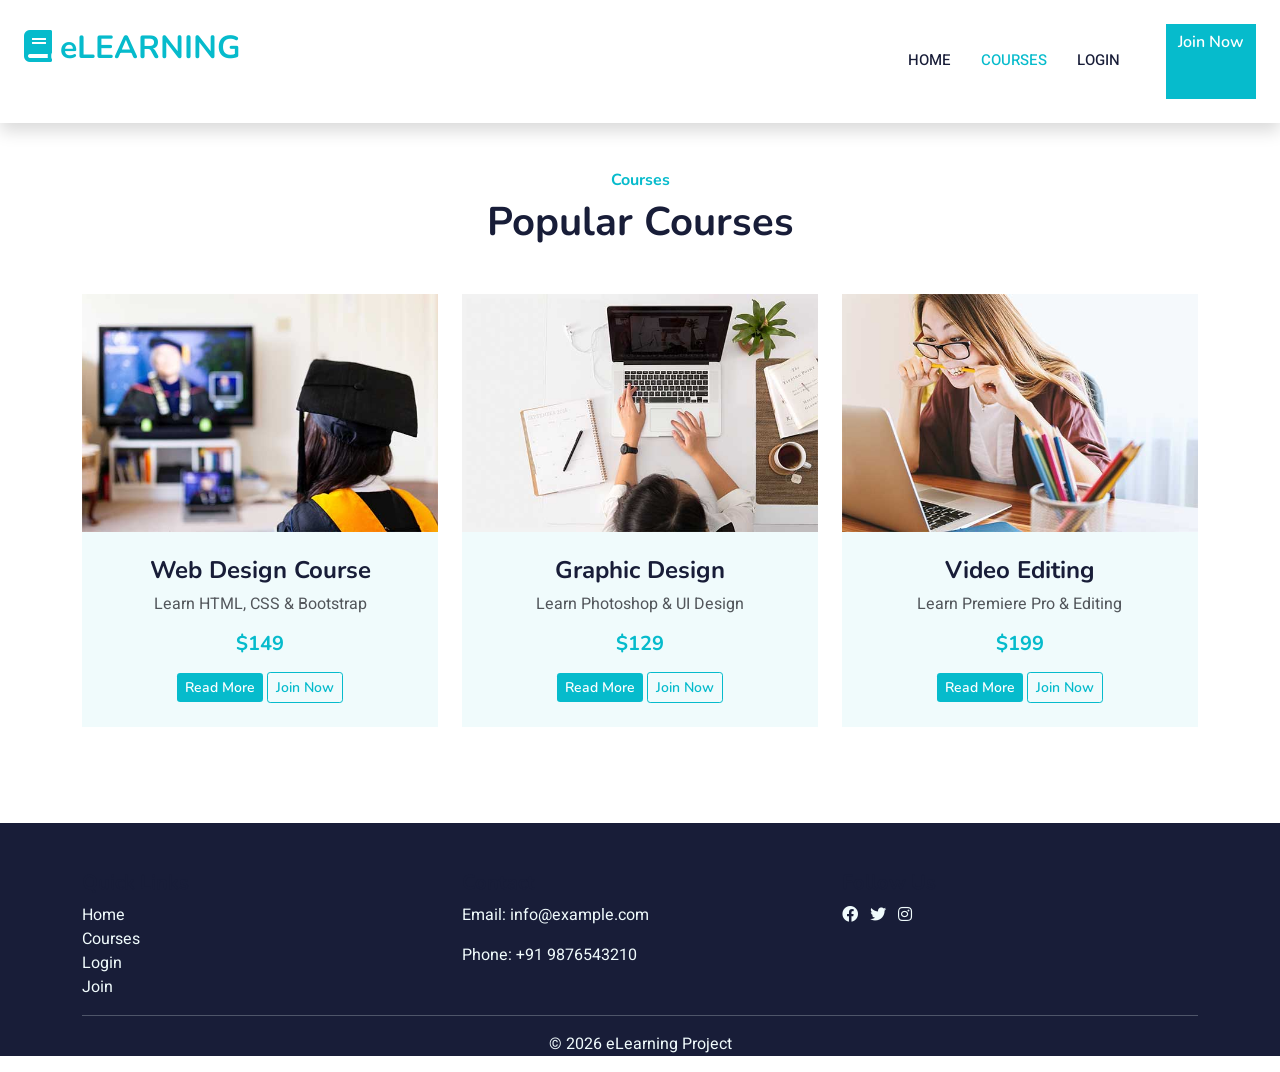
<file: courses.html>
<!DOCTYPE html>
<html lang="en">

<head>
    <meta charset="utf-8">
    <title>Courses - eLEARNING</title>
    <meta content="width=device-width, initial-scale=1.0" name="viewport">

    <!-- Favicon -->
    <link href="img/favicon.ico" rel="icon">

    <!-- Google Fonts -->
    <link rel="preconnect" href="https://fonts.googleapis.com">
    <link rel="preconnect" href="https://fonts.gstatic.com" crossorigin>
    <link href="https://fonts.googleapis.com/css2?family=Heebo:wght@400;500;600&family=Nunito:wght@600;700;800&display=swap" rel="stylesheet">

    <!-- Icons -->
    <link href="https://cdnjs.cloudflare.com/ajax/libs/font-awesome/5.10.0/css/all.min.css" rel="stylesheet">
    <link href="https://cdn.jsdelivr.net/npm/bootstrap-icons@1.4.1/font/bootstrap-icons.css" rel="stylesheet">

    <!-- Libraries -->
    <link href="lib/animate/animate.min.css" rel="stylesheet">
    <link href="lib/owlcarousel/assets/owl.carousel.min.css" rel="stylesheet">

    <!-- Bootstrap -->
    <link href="css/bootstrap.min.css" rel="stylesheet">

    <!-- Style -->
    <link href="css/style.css" rel="stylesheet">
</head>

<body>

<!-- Spinner -->
<div id="spinner" class="show bg-white position-fixed translate-middle w-100 vh-100 top-50 start-50 d-flex align-items-center justify-content-center">
    <div class="spinner-border text-primary"></div>
</div>

<!-- Navbar -->
<nav class="navbar navbar-expand-lg bg-white navbar-light shadow sticky-top p-0">
    <a href="index.html" class="navbar-brand px-4">
        <h2 class="m-0 text-primary"><i class="fa fa-book me-2"></i>eLEARNING</h2>
    </a>

    <div class="collapse navbar-collapse">
        <div class="navbar-nav ms-auto p-4">
            <a href="index.html" class="nav-item nav-link">Home</a>
            <a href="courses.html" class="nav-item nav-link active">Courses</a>
            <a href="login.html" class="nav-item nav-link">Login</a>
            <a href="join.html" class="btn btn-primary ms-3">Join Now</a>
        </div>
    </div>
</nav>

<!-- Courses Start -->
<div class="container-xxl py-5">
    <div class="container">

        <div class="text-center mb-5">
            <h6 class="text-primary">Courses</h6>
            <h1>Popular Courses</h1>
        </div>

        <div class="row g-4 justify-content-center">

            <!-- Course 1 -->
            <div class="col-lg-4 col-md-6">
                <div class="course-item bg-light">

                    <img class="img-fluid" src="img/course-1.jpg" alt="">

                    <div class="p-4 text-center">
                        <h4>Web Design Course</h4>
                        <p>Learn HTML, CSS & Bootstrap</p>
                        <h5 class="text-primary">$149</h5>

                        <a href="course-details.html" class="btn btn-primary btn-sm mt-2">
                            Read More
                        </a>

                        <a href="join.html" class="btn btn-outline-primary btn-sm mt-2">
                            Join Now
                        </a>
                    </div>

                </div>
            </div>

            <!-- Course 2 -->
            <div class="col-lg-4 col-md-6">
                <div class="course-item bg-light">

                    <img class="img-fluid" src="img/course-2.jpg" alt="">

                    <div class="p-4 text-center">
                        <h4>Graphic Design</h4>
                        <p>Learn Photoshop & UI Design</p>
                        <h5 class="text-primary">$129</h5>

                        <a href="course-details.html" class="btn btn-primary btn-sm mt-2">
                            Read More
                        </a>

                        <a href="join.html" class="btn btn-outline-primary btn-sm mt-2">
                            Join Now
                        </a>
                    </div>

                </div>
            </div>

            <!-- Course 3 -->
            <div class="col-lg-4 col-md-6">
                <div class="course-item bg-light">

                    <img class="img-fluid" src="img/course-3.jpg" alt="">

                    <div class="p-4 text-center">
                        <h4>Video Editing</h4>
                        <p>Learn Premiere Pro & Editing</p>
                        <h5 class="text-primary">$199</h5>

                        <a href="course-details.html" class="btn btn-primary btn-sm mt-2">
                            Read More
                        </a>

                        <a href="join.html" class="btn btn-outline-primary btn-sm mt-2">
                            Join Now
                        </a>
                    </div>

                </div>
            </div>

        </div>
    </div>
</div>
<!-- Courses End -->

<!-- Footer -->
<div class="container-fluid bg-dark text-light mt-5 pt-5">
    <div class="container">

        <div class="row">

            <div class="col-md-4">
                <h5>Quick Links</h5>
                <a href="index.html" class="text-light d-block">Home</a>
                <a href="courses.html" class="text-light d-block">Courses</a>
                <a href="login.html" class="text-light d-block">Login</a>
                <a href="join.html" class="text-light d-block">Join</a>
            </div>

            <div class="col-md-4">
                <h5>Contact</h5>
                <p>Email: info@example.com</p>
                <p>Phone: +91 9876543210</p>
            </div>

            <div class="col-md-4">
                <h5>Follow Us</h5>
                <i class="fab fa-facebook me-2"></i>
                <i class="fab fa-twitter me-2"></i>
                <i class="fab fa-instagram"></i>
            </div>

        </div>

        <hr>
        <p class="text-center">© 2026 eLearning Project</p>

    </div>
</div>

<!-- JS -->
<script src="https://code.jquery.com/jquery-3.4.1.min.js"></script>
<script src="https://cdn.jsdelivr.net/npm/bootstrap@5.0.0/dist/js/bootstrap.bundle.min.js"></script>
<script src="lib/wow/wow.min.js"></script>
<script src="lib/owlcarousel/owl.carousel.min.js"></script>
<script src="js/main.js"></script>

</body>
</html>
</file>
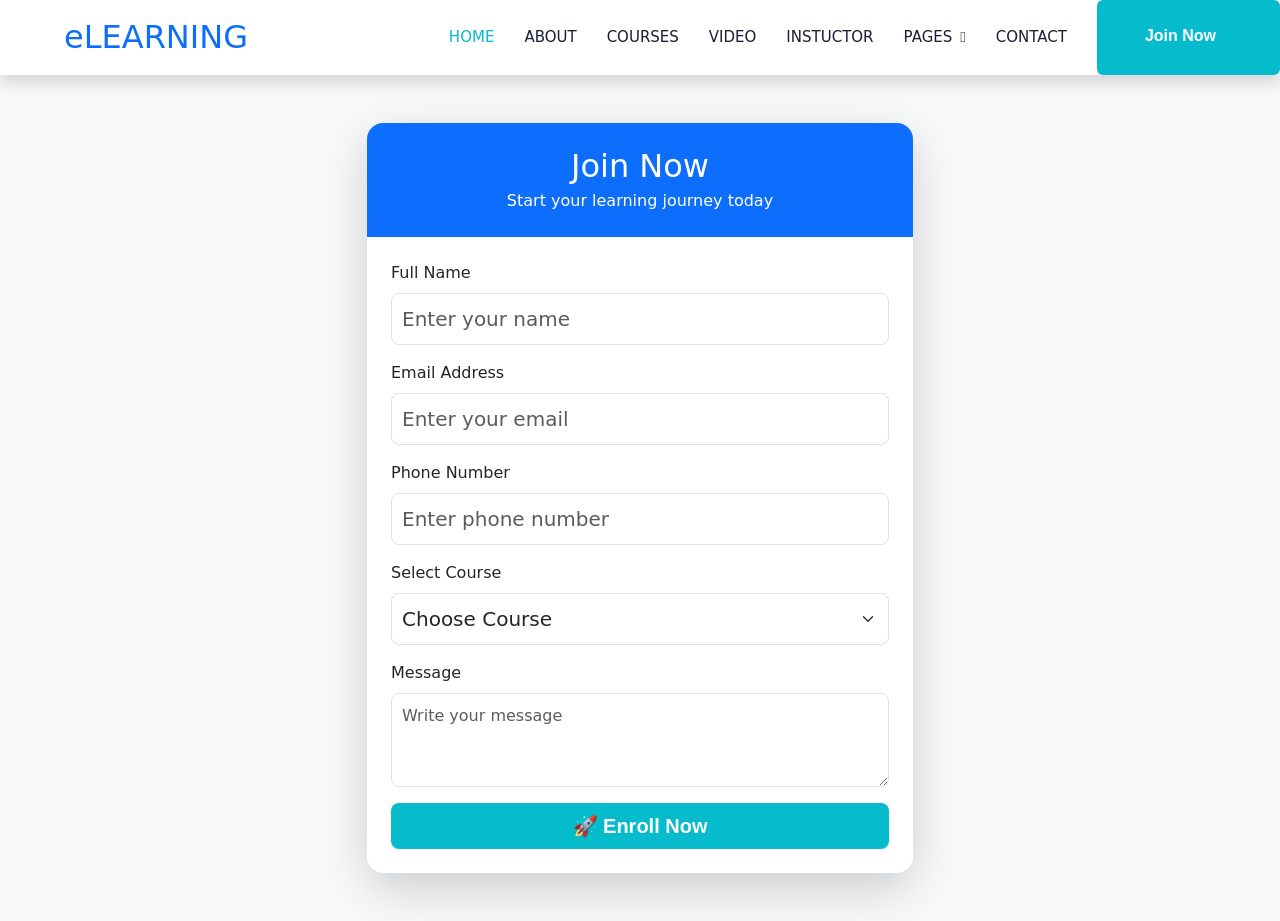
<file: join.html>
<!DOCTYPE html>
<html lang="en">

<head>
    <meta charset="utf-8">
    <title>Join Now - Online Learning</title>
    <meta content="width=device-width, initial-scale=1.0" name="viewport">

    <!-- Bootstrap -->
    <link href="https://cdn.jsdelivr.net/npm/bootstrap@5.0.0/dist/css/bootstrap.min.css" rel="stylesheet">

    <!-- Icons -->
    <link href="https://cdn.jsdelivr.net/npm/bootstrap-icons@1.4.1/font/bootstrap-icons.css" rel="stylesheet">

    <!-- Custom CSS -->
    <link href="css/style.css" rel="stylesheet">

</head>

<body class="bg-light">

<!-- NAVBAR (simple) -->
<!-- Navbar Start -->
    <nav class="navbar navbar-expand-lg bg-white navbar-light shadow sticky-top p-0">
        <a href="index.html" class="navbar-brand d-flex align-items-center px-4 px-lg-5">
            <h2 class="m-0 text-primary"><i class="fa fa-book me-3"></i>eLEARNING</h2>
        </a>
        <button type="button" class="navbar-toggler me-4" data-bs-toggle="collapse" data-bs-target="#navbarCollapse">
            <span class="navbar-toggler-icon"></span>
        </button>
        <div class="collapse navbar-collapse" id="navbarCollapse">
            <div class="navbar-nav ms-auto p-4 p-lg-0">
                <a href="index.html" class="nav-item nav-link active">Home</a>
                <a href="#about" class="nav-item nav-link">About</a>
                <a href="courses.html" class="nav-item nav-link">Courses</a>
                <a href="#video" class="nav-item nav-link">Video</a>
                <a href="#instructor" class="nav-item nav-link">Instuctor</a>
                <div class="nav-item dropdown">
                    <a href="#" class="nav-link dropdown-toggle" data-bs-toggle="dropdown">Pages</a>
                    <div class="dropdown-menu fade-down m-0">
                        <a href="login.html" class="dropdown-item">Log in</a>
                        <a href="testimonial.html" class="dropdown-item">Testimonial</a>
                        
                    </div>
                </div>
                <a href="contact.html" class="nav-item nav-link">Contact</a>
            </div>
            <a href="join.html" class="btn btn-primary py-4 px-lg-5 d-none d-lg-block">Join Now<i class="fa fa-arrow-right ms-3"></i></a>
        </div>
    </nav>
    <!-- Navbar End -->

<!-- JOIN FORM -->
<div class="container py-5">
    <div class="row justify-content-center">
        <div class="col-lg-6">

            <div class="card border-0 shadow-lg rounded-4 overflow-hidden">

                <!-- HEADER -->
                <div class="bg-primary text-white text-center p-4">
                    <h2 class="mb-1">Join Now</h2>
                    <p class="mb-0">Start your learning journey today</p>
                </div>

                <!-- FORM -->
                <div class="p-4">

                    <form>

                        <div class="mb-3">
                            <label class="form-label">Full Name</label>
                            <input type="text" class="form-control form-control-lg" placeholder="Enter your name" required>
                        </div>

                        <div class="mb-3">
                            <label class="form-label">Email Address</label>
                            <input type="email" class="form-control form-control-lg" placeholder="Enter your email" required>
                        </div>

                        <div class="mb-3">
                            <label class="form-label">Phone Number</label>
                            <input type="tel" class="form-control form-control-lg" placeholder="Enter phone number" required>
                        </div>

                        <div class="mb-3">
                            <label class="form-label">Select Course</label>
                            <select class="form-select form-select-lg" required>
                                <option value="">Choose Course</option>
                                <option>Web Development</option>
                                <option>Digital Marketing</option>
                                <option>UI/UX Design</option>
                                <option>Data Science</option>
                            </select>
                        </div>

                        <div class="mb-3">
                            <label class="form-label">Message</label>
                            <textarea class="form-control" rows="3" placeholder="Write your message"></textarea>
                        </div>

                        <button type="submit" class="btn btn-primary btn-lg w-100 rounded-3">
                            🚀 Enroll Now
                        </button>

                    </form>

                </div>

            </div>

        </div>
    </div>
</div>

<!-- SUCCESS MODAL -->
<div class="modal fade" id="successModal" tabindex="-1">
    <div class="modal-dialog modal-dialog-centered">

        <div class="modal-content text-center p-4">

            <h4 class="text-success fw-bold">Enrollment Successful!</h4>
            <p class="text-muted">We will contact you soon.</p>

            <button class="btn btn-primary" data-bs-dismiss="modal">
                OK
            </button>

        </div>

    </div>
</div>

<!-- JS -->
<script src="https://code.jquery.com/jquery-3.4.1.min.js"></script>

<script src="https://cdn.jsdelivr.net/npm/bootstrap@5.0.0/dist/js/bootstrap.bundle.min.js"></script>

<script src="js/main.js"></script>

<!-- Spinner Fix -->
<script>
window.onload = function () {
    const spinner = document.getElementById('spinner');
    if (spinner) {
        spinner.classList.remove('show');
    }
};
</script>

</body>
</html>
</file>
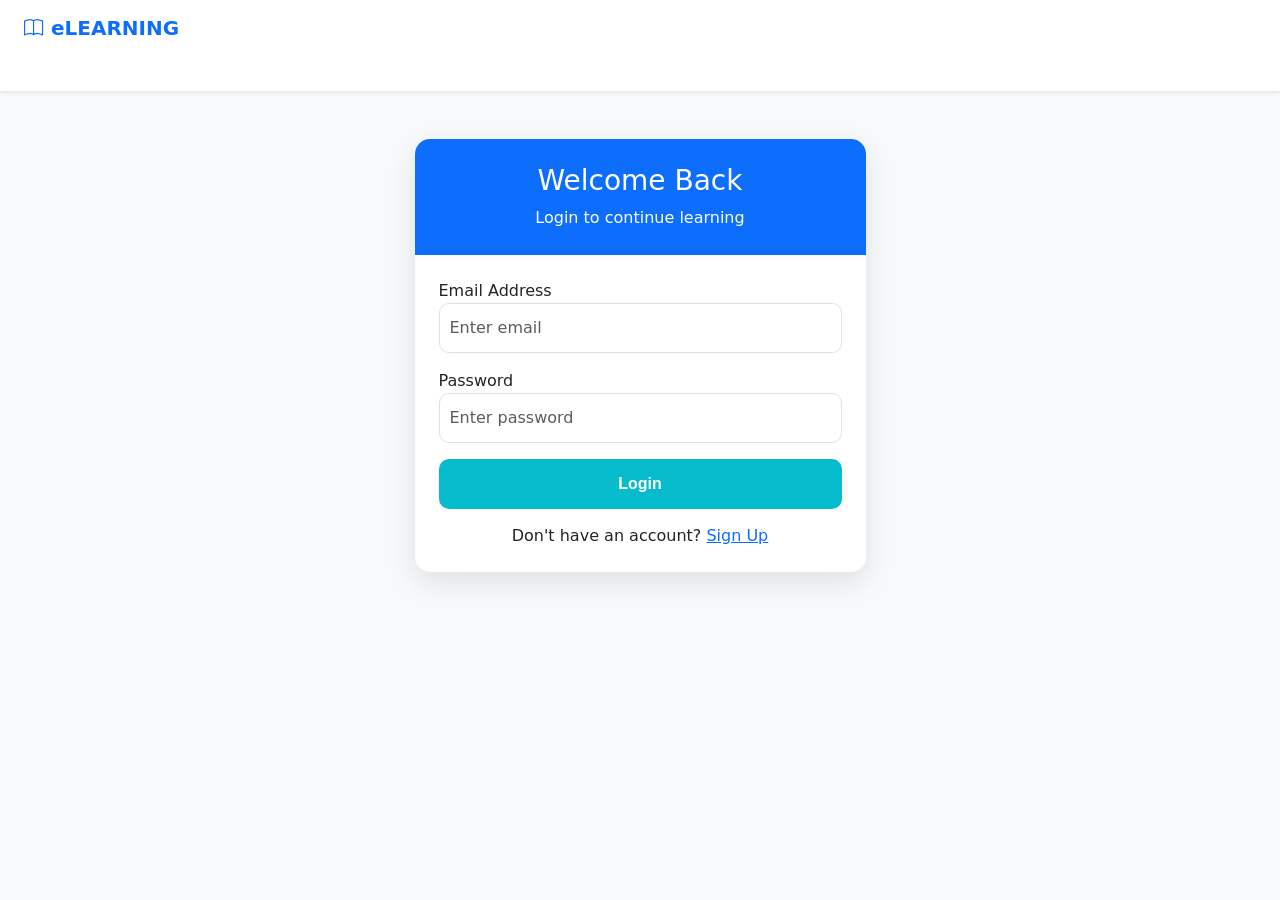
<file: login.html>
<!DOCTYPE html>
<html lang="en">

<head>
    <meta charset="utf-8">
    <title>Login - eLearning</title>
    <meta name="viewport" content="width=device-width, initial-scale=1.0">

    <!-- Bootstrap -->
    <link href="https://cdn.jsdelivr.net/npm/bootstrap@5.0.0/dist/css/bootstrap.min.css" rel="stylesheet">

    <!-- Icons -->
    <link href="https://cdn.jsdelivr.net/npm/bootstrap-icons@1.4.1/font/bootstrap-icons.css" rel="stylesheet">

    <!-- Custom CSS -->
    <link href="css/style.css" rel="stylesheet">

    <style>
        body {
            background: #f8f9fa;
        }

        .login-card {
            border: none;
            border-radius: 15px;
            box-shadow: 0 10px 30px rgba(0,0,0,0.1);
        }

        .login-header {
            background: #0d6efd;
            color: white;
            padding: 25px;
            text-align: center;
            border-top-left-radius: 15px;
            border-top-right-radius: 15px;
        }

        .form-control {
            height: 50px;
            border-radius: 10px;
        }

        .btn-login {
            height: 50px;
            border-radius: 10px;
        }

        .login-footer {
            text-align: center;
            margin-top: 15px;
        }
    </style>
</head>

<body>

<!-- NAVBAR -->
<nav class="navbar navbar-light bg-white shadow-sm px-4">
    <a href="index.html" class="navbar-brand fw-bold text-primary">
        <i class="bi bi-book"></i> eLEARNING
    </a>
</nav>

<!-- LOGIN SECTION -->
<div class="container py-5">
    <div class="row justify-content-center">

        <div class="col-md-5">

            <div class="card login-card">

                <div class="login-header">
                    <h3>Welcome Back</h3>
                    <p class="mb-0">Login to continue learning</p>
                </div>

                <div class="p-4">

                    <form>

                        <div class="mb-3">
                            <label>Email Address</label>
                            <input type="email" class="form-control" placeholder="Enter email" required>
                        </div>

                        <div class="mb-3">
                            <label>Password</label>
                            <input type="password" class="form-control" placeholder="Enter password" required>
                        </div>

                        <button class="btn btn-primary btn-login w-100">
                            Login
                        </button>

                    </form>

                    <div class="login-footer">
                        <p class="mb-0">
                            Don't have an account?
                            <a href="join.html">Sign Up</a>
                        </p>
                    </div>

                </div>

            </div>

        </div>

    </div>
</div>

</body>
</html>
</file>
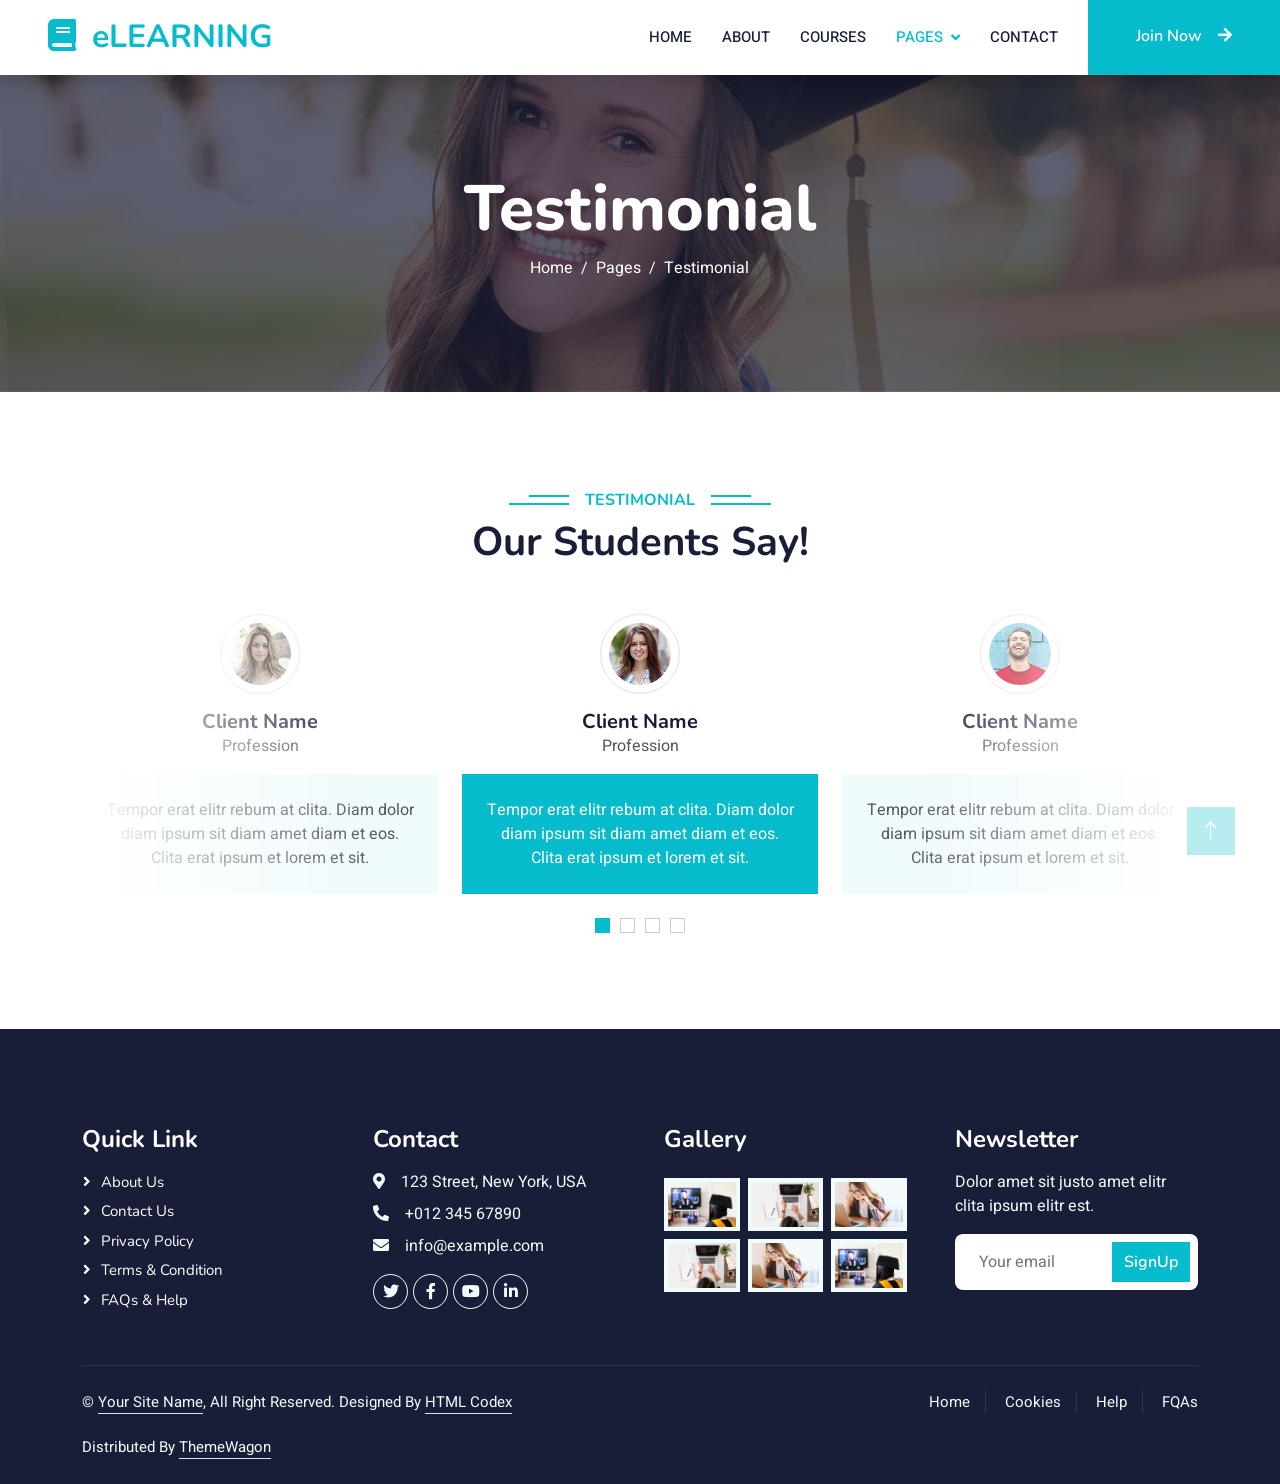
<file: testimonial.html>
<!DOCTYPE html>
<html lang="en">

<head>
    <meta charset="utf-8">
    <title>eLEARNING - eLearning HTML Template</title>
    <meta content="width=device-width, initial-scale=1.0" name="viewport">
    <meta content="" name="keywords">
    <meta content="" name="description">

    <!-- Favicon -->
    <link href="img/favicon.ico" rel="icon">

    <!-- Google Web Fonts -->
    <link rel="preconnect" href="https://fonts.googleapis.com">
    <link rel="preconnect" href="https://fonts.gstatic.com" crossorigin>
    <link href="https://fonts.googleapis.com/css2?family=Heebo:wght@400;500;600&family=Nunito:wght@600;700;800&display=swap" rel="stylesheet">

    <!-- Icon Font Stylesheet -->
    <link href="https://cdnjs.cloudflare.com/ajax/libs/font-awesome/5.10.0/css/all.min.css" rel="stylesheet">
    <link href="https://cdn.jsdelivr.net/npm/bootstrap-icons@1.4.1/font/bootstrap-icons.css" rel="stylesheet">

    <!-- Libraries Stylesheet -->
    <link href="lib/animate/animate.min.css" rel="stylesheet">
    <link href="lib/owlcarousel/assets/owl.carousel.min.css" rel="stylesheet">

    <!-- Customized Bootstrap Stylesheet -->
    <link href="css/bootstrap.min.css" rel="stylesheet">

    <!-- Template Stylesheet -->
    <link href="css/style.css" rel="stylesheet">
</head>

<body>
    <!-- Spinner Start -->
    <div id="spinner" class="show bg-white position-fixed translate-middle w-100 vh-100 top-50 start-50 d-flex align-items-center justify-content-center">
        <div class="spinner-border text-primary" style="width: 3rem; height: 3rem;" role="status">
            <span class="sr-only">Loading...</span>
        </div>
    </div>
    <!-- Spinner End -->


    <!-- Navbar Start -->
    <nav class="navbar navbar-expand-lg bg-white navbar-light shadow sticky-top p-0">
        <a href="index.html" class="navbar-brand d-flex align-items-center px-4 px-lg-5">
            <h2 class="m-0 text-primary"><i class="fa fa-book me-3"></i>eLEARNING</h2>
        </a>
        <button type="button" class="navbar-toggler me-4" data-bs-toggle="collapse" data-bs-target="#navbarCollapse">
            <span class="navbar-toggler-icon"></span>
        </button>
        <div class="collapse navbar-collapse" id="navbarCollapse">
            <div class="navbar-nav ms-auto p-4 p-lg-0">
                <a href="index.html" class="nav-item nav-link">Home</a>
                <a href="about.html" class="nav-item nav-link">About</a>
                <a href="courses.html" class="nav-item nav-link">Courses</a>
                <div class="nav-item dropdown">
                    <a href="#" class="nav-link dropdown-toggle active" data-bs-toggle="dropdown">Pages</a>
                    <div class="dropdown-menu fade-down m-0">
                        <a href="login.html" class="dropdown-item">Log in</a>
                        <a href="testimonial.html" class="dropdown-item active">Testimonial</a>
                    </div>
                </div>
                <a href="contact.html" class="nav-item nav-link">Contact</a>
            </div>
            <a href="" class="btn btn-primary py-4 px-lg-5 d-none d-lg-block">Join Now<i class="fa fa-arrow-right ms-3"></i></a>
        </div>
    </nav>
    <!-- Navbar End -->


    <!-- Header Start -->
    <div class="container-fluid bg-primary py-5 mb-5 page-header">
        <div class="container py-5">
            <div class="row justify-content-center">
                <div class="col-lg-10 text-center">
                    <h1 class="display-3 text-white animated slideInDown">Testimonial</h1>
                    <nav aria-label="breadcrumb">
                        <ol class="breadcrumb justify-content-center">
                            <li class="breadcrumb-item"><a class="text-white" href="#">Home</a></li>
                            <li class="breadcrumb-item"><a class="text-white" href="#">Pages</a></li>
                            <li class="breadcrumb-item text-white active" aria-current="page">Testimonial</li>
                        </ol>
                    </nav>
                </div>
            </div>
        </div>
    </div>
    <!-- Header End -->


    <!-- Testimonial Start -->
    <div class="container-xxl py-5 wow fadeInUp" data-wow-delay="0.1s">
        <div class="container">
            <div class="text-center">
                <h6 class="section-title bg-white text-center text-primary px-3">Testimonial</h6>
                <h1 class="mb-5">Our Students Say!</h1>
            </div>
            <div class="owl-carousel testimonial-carousel position-relative">
                <div class="testimonial-item text-center">
                    <img class="border rounded-circle p-2 mx-auto mb-3" src="img/testimonial-1.jpg" style="width: 80px; height: 80px;">
                    <h5 class="mb-0">Client Name</h5>
                    <p>Profession</p>
                    <div class="testimonial-text bg-light text-center p-4">
                    <p class="mb-0">Tempor erat elitr rebum at clita. Diam dolor diam ipsum sit diam amet diam et eos. Clita erat ipsum et lorem et sit.</p>
                    </div>
                </div>
                <div class="testimonial-item text-center">
                    <img class="border rounded-circle p-2 mx-auto mb-3" src="img/testimonial-2.jpg" style="width: 80px; height: 80px;">
                    <h5 class="mb-0">Client Name</h5>
                    <p>Profession</p>
                    <div class="testimonial-text bg-light text-center p-4">
                    <p class="mb-0">Tempor erat elitr rebum at clita. Diam dolor diam ipsum sit diam amet diam et eos. Clita erat ipsum et lorem et sit.</p>
                    </div>
                </div>
                <div class="testimonial-item text-center">
                    <img class="border rounded-circle p-2 mx-auto mb-3" src="img/testimonial-3.jpg" style="width: 80px; height: 80px;">
                    <h5 class="mb-0">Client Name</h5>
                    <p>Profession</p>
                    <div class="testimonial-text bg-light text-center p-4">
                    <p class="mb-0">Tempor erat elitr rebum at clita. Diam dolor diam ipsum sit diam amet diam et eos. Clita erat ipsum et lorem et sit.</p>
                    </div>
                </div>
                <div class="testimonial-item text-center">
                    <img class="border rounded-circle p-2 mx-auto mb-3" src="img/testimonial-4.jpg" style="width: 80px; height: 80px;">
                    <h5 class="mb-0">Client Name</h5>
                    <p>Profession</p>
                    <div class="testimonial-text bg-light text-center p-4">
                    <p class="mb-0">Tempor erat elitr rebum at clita. Diam dolor diam ipsum sit diam amet diam et eos. Clita erat ipsum et lorem et sit.</p>
                    </div>
                </div>
            </div>
        </div>
    </div>
    <!-- Testimonial End -->
        

    <!-- Footer Start -->
    <div class="container-fluid bg-dark text-light footer pt-5 mt-5 wow fadeIn" data-wow-delay="0.1s">
        <div class="container py-5">
            <div class="row g-5">
                <div class="col-lg-3 col-md-6">
                    <h4 class="text-white mb-3">Quick Link</h4>
                    <a class="btn btn-link" href="">About Us</a>
                    <a class="btn btn-link" href="">Contact Us</a>
                    <a class="btn btn-link" href="">Privacy Policy</a>
                    <a class="btn btn-link" href="">Terms & Condition</a>
                    <a class="btn btn-link" href="">FAQs & Help</a>
                </div>
                <div class="col-lg-3 col-md-6">
                    <h4 class="text-white mb-3">Contact</h4>
                    <p class="mb-2"><i class="fa fa-map-marker-alt me-3"></i>123 Street, New York, USA</p>
                    <p class="mb-2"><i class="fa fa-phone-alt me-3"></i>+012 345 67890</p>
                    <p class="mb-2"><i class="fa fa-envelope me-3"></i>info@example.com</p>
                    <div class="d-flex pt-2">
                        <a class="btn btn-outline-light btn-social" href=""><i class="fab fa-twitter"></i></a>
                        <a class="btn btn-outline-light btn-social" href=""><i class="fab fa-facebook-f"></i></a>
                        <a class="btn btn-outline-light btn-social" href=""><i class="fab fa-youtube"></i></a>
                        <a class="btn btn-outline-light btn-social" href=""><i class="fab fa-linkedin-in"></i></a>
                    </div>
                </div>
                <div class="col-lg-3 col-md-6">
                    <h4 class="text-white mb-3">Gallery</h4>
                    <div class="row g-2 pt-2">
                        <div class="col-4">
                            <img class="img-fluid bg-light p-1" src="img/course-1.jpg" alt="">
                        </div>
                        <div class="col-4">
                            <img class="img-fluid bg-light p-1" src="img/course-2.jpg" alt="">
                        </div>
                        <div class="col-4">
                            <img class="img-fluid bg-light p-1" src="img/course-3.jpg" alt="">
                        </div>
                        <div class="col-4">
                            <img class="img-fluid bg-light p-1" src="img/course-2.jpg" alt="">
                        </div>
                        <div class="col-4">
                            <img class="img-fluid bg-light p-1" src="img/course-3.jpg" alt="">
                        </div>
                        <div class="col-4">
                            <img class="img-fluid bg-light p-1" src="img/course-1.jpg" alt="">
                        </div>
                    </div>
                </div>
                <div class="col-lg-3 col-md-6">
                    <h4 class="text-white mb-3">Newsletter</h4>
                    <p>Dolor amet sit justo amet elitr clita ipsum elitr est.</p>
                    <div class="position-relative mx-auto" style="max-width: 400px;">
                        <input class="form-control border-0 w-100 py-3 ps-4 pe-5" type="text" placeholder="Your email">
                        <button type="button" class="btn btn-primary py-2 position-absolute top-0 end-0 mt-2 me-2">SignUp</button>
                    </div>
                </div>
            </div>
        </div>
        <div class="container">
            <div class="copyright">
                <div class="row">
                    <div class="col-md-6 text-center text-md-start mb-3 mb-md-0">
                        &copy; <a class="border-bottom" href="#">Your Site Name</a>, All Right Reserved.

                        <!--/*** This template is free as long as you keep the footer author’s credit link/attribution link/backlink. If you'd like to use the template without the footer author’s credit link/attribution link/backlink, you can purchase the Credit Removal License from "https://htmlcodex.com/credit-removal". Thank you for your support. ***/-->
                        Designed By <a class="border-bottom" href="https://htmlcodex.com">HTML Codex</a><br><br>
                        Distributed By <a class="border-bottom" href="https://themewagon.com">ThemeWagon</a>
                    </div>
                    <div class="col-md-6 text-center text-md-end">
                        <div class="footer-menu">
                            <a href="">Home</a>
                            <a href="">Cookies</a>
                            <a href="">Help</a>
                            <a href="">FQAs</a>
                        </div>
                    </div>
                </div>
            </div>
        </div>
    </div>
    <!-- Footer End -->


    <!-- Back to Top -->
    <a href="#" class="btn btn-lg btn-primary btn-lg-square back-to-top"><i class="bi bi-arrow-up"></i></a>


    <!-- JavaScript Libraries -->
    <script src="https://code.jquery.com/jquery-3.4.1.min.js"></script>
    <script src="https://cdn.jsdelivr.net/npm/bootstrap@5.0.0/dist/js/bootstrap.bundle.min.js"></script>
    <script src="lib/wow/wow.min.js"></script>
    <script src="lib/easing/easing.min.js"></script>
    <script src="lib/waypoints/waypoints.min.js"></script>
    <script src="lib/owlcarousel/owl.carousel.min.js"></script>

    <!-- Template Javascript -->
    <script src="js/main.js"></script>
</body>

</html>
</file>
<file: css/style.css>
/********** Template CSS **********/
:root {
    --primary: #06BBCC;
    --light: #F0FBFC;
    --dark: #181d38;
}

.fw-medium {
    font-weight: 600 !important;
}

.fw-semi-bold {
    font-weight: 700 !important;
}

.back-to-top {
    position: fixed;
    display: none;
    right: 45px;
    bottom: 45px;
    z-index: 99;
}


/*** Spinner ***/
#spinner {
    opacity: 0;
    visibility: hidden;
    transition: opacity .5s ease-out, visibility 0s linear .5s;
    z-index: 99999;
}

#spinner.show {
    transition: opacity .5s ease-out, visibility 0s linear 0s;
    visibility: visible;
    opacity: 1;
}


/*** Button ***/
.btn {
    font-family: 'Nunito', sans-serif;
    font-weight: 600;
    transition: .5s;
}

.btn.btn-primary,
.btn.btn-secondary {
    color: #FFFFFF;
}

.btn-square {
    width: 38px;
    height: 38px;
}

.btn-sm-square {
    width: 32px;
    height: 32px;
}

.btn-lg-square {
    width: 48px;
    height: 48px;
}

.btn-square,
.btn-sm-square,
.btn-lg-square {
    padding: 0;
    display: flex;
    align-items: center;
    justify-content: center;
    font-weight: normal;
    border-radius: 0px;
}


/*** Navbar ***/
.navbar .dropdown-toggle::after {
    border: none;
    content: "\f107";
    font-family: "Font Awesome 5 Free";
    font-weight: 900;
    vertical-align: middle;
    margin-left: 8px;
}

.navbar-light .navbar-nav .nav-link {
    margin-right: 30px;
    padding: 25px 0;
    color: #FFFFFF;
    font-size: 15px;
    text-transform: uppercase;
    outline: none;
}

.navbar-light .navbar-nav .nav-link:hover,
.navbar-light .navbar-nav .nav-link.active {
    color: var(--primary);
}

@media (max-width: 991.98px) {
    .navbar-light .navbar-nav .nav-link  {
        margin-right: 0;
        padding: 10px 0;
    }

    .navbar-light .navbar-nav {
        border-top: 1px solid #EEEEEE;
    }
}

.navbar-light .navbar-brand,
.navbar-light a.btn {
    height: 75px;
}

.navbar-light .navbar-nav .nav-link {
    color: var(--dark);
    font-weight: 500;
}

.navbar-light.sticky-top {
    top: -100px;
    transition: .5s;
}

@media (min-width: 992px) {
    .navbar .nav-item .dropdown-menu {
        display: block;
        margin-top: 0;
        opacity: 0;
        visibility: hidden;
        transition: .5s;
    }

    .navbar .dropdown-menu.fade-down {
        top: 100%;
        transform: rotateX(-75deg);
        transform-origin: 0% 0%;
    }

    .navbar .nav-item:hover .dropdown-menu {
        top: 100%;
        transform: rotateX(0deg);
        visibility: visible;
        transition: .5s;
        opacity: 1;
    }
}


/*** Header carousel ***/
@media (max-width: 768px) {
    .header-carousel .owl-carousel-item {
        position: relative;
        min-height: 500px;
    }
    
    .header-carousel .owl-carousel-item img {
        position: absolute;
        width: 100%;
        height: 100%;
        object-fit: cover;
    }
}

.header-carousel .owl-nav {
    position: absolute;
    top: 50%;
    right: 8%;
    transform: translateY(-50%);
    display: flex;
    flex-direction: column;
}

.header-carousel .owl-nav .owl-prev,
.header-carousel .owl-nav .owl-next {
    margin: 7px 0;
    width: 45px;
    height: 45px;
    display: flex;
    align-items: center;
    justify-content: center;
    color: #FFFFFF;
    background: transparent;
    border: 1px solid #FFFFFF;
    font-size: 22px;
    transition: .5s;
}

.header-carousel .owl-nav .owl-prev:hover,
.header-carousel .owl-nav .owl-next:hover {
    background: var(--primary);
    border-color: var(--primary);
}

.page-header {
    background: linear-gradient(rgba(24, 29, 56, .7), rgba(24, 29, 56, .7)), url(../img/carousel-1.jpg);
    background-position: center center;
    background-repeat: no-repeat;
    background-size: cover;
}

.page-header-inner {
    background: rgba(15, 23, 43, .7);
}

.breadcrumb-item + .breadcrumb-item::before {
    color: var(--light);
}


/*** Section Title ***/
.section-title {
    position: relative;
    display: inline-block;
    text-transform: uppercase;
}

.section-title::before {
    position: absolute;
    content: "";
    width: calc(100% + 80px);
    height: 2px;
    top: 4px;
    left: -40px;
    background: var(--primary);
    z-index: -1;
}

.section-title::after {
    position: absolute;
    content: "";
    width: calc(100% + 120px);
    height: 2px;
    bottom: 5px;
    left: -60px;
    background: var(--primary);
    z-index: -1;
}

.section-title.text-start::before {
    width: calc(100% + 40px);
    left: 0;
}

.section-title.text-start::after {
    width: calc(100% + 60px);
    left: 0;
}


/*** Service ***/
.service-item {
    background: var(--light);
    transition: .5s;
}

.service-item:hover {
    margin-top: -10px;
    background: var(--primary);
}

.service-item * {
    transition: .5s;
}

.service-item:hover * {
    color: var(--light) !important;
}


/*** Categories & Courses ***/
.category img,
.course-item img {
    transition: .5s;
}

.category a:hover img,
.course-item:hover img {
    transform: scale(1.1);
}


/*** Team ***/
.team-item img {
    transition: .5s;
}

.team-item:hover img {
    transform: scale(1.1);
}


/*** Testimonial ***/
.testimonial-carousel::before {
    position: absolute;
    content: "";
    top: 0;
    left: 0;
    height: 100%;
    width: 0;
    background: linear-gradient(to right, rgba(255, 255, 255, 1) 0%, rgba(255, 255, 255, 0) 100%);
    z-index: 1;
}

.testimonial-carousel::after {
    position: absolute;
    content: "";
    top: 0;
    right: 0;
    height: 100%;
    width: 0;
    background: linear-gradient(to left, rgba(255, 255, 255, 1) 0%, rgba(255, 255, 255, 0) 100%);
    z-index: 1;
}

@media (min-width: 768px) {
    .testimonial-carousel::before,
    .testimonial-carousel::after {
        width: 200px;
    }
}

@media (min-width: 992px) {
    .testimonial-carousel::before,
    .testimonial-carousel::after {
        width: 300px;
    }
}

.testimonial-carousel .owl-item .testimonial-text,
.testimonial-carousel .owl-item.center .testimonial-text * {
    transition: .5s;
}

.testimonial-carousel .owl-item.center .testimonial-text {
    background: var(--primary) !important;
}

.testimonial-carousel .owl-item.center .testimonial-text * {
    color: #FFFFFF !important;
}

.testimonial-carousel .owl-dots {
    margin-top: 24px;
    display: flex;
    align-items: flex-end;
    justify-content: center;
}

.testimonial-carousel .owl-dot {
    position: relative;
    display: inline-block;
    margin: 0 5px;
    width: 15px;
    height: 15px;
    border: 1px solid #CCCCCC;
    transition: .5s;
}

.testimonial-carousel .owl-dot.active {
    background: var(--primary);
    border-color: var(--primary);
}


/*** Footer ***/
.footer .btn.btn-social {
    margin-right: 5px;
    width: 35px;
    height: 35px;
    display: flex;
    align-items: center;
    justify-content: center;
    color: var(--light);
    font-weight: normal;
    border: 1px solid #FFFFFF;
    border-radius: 35px;
    transition: .3s;
}

.footer .btn.btn-social:hover {
    color: var(--primary);
}

.footer .btn.btn-link {
    display: block;
    margin-bottom: 5px;
    padding: 0;
    text-align: left;
    color: #FFFFFF;
    font-size: 15px;
    font-weight: normal;
    text-transform: capitalize;
    transition: .3s;
}

.footer .btn.btn-link::before {
    position: relative;
    content: "\f105";
    font-family: "Font Awesome 5 Free";
    font-weight: 900;
    margin-right: 10px;
}

.footer .btn.btn-link:hover {
    letter-spacing: 1px;
    box-shadow: none;
}

.footer .copyright {
    padding: 25px 0;
    font-size: 15px;
    border-top: 1px solid rgba(256, 256, 256, .1);
}

.footer .copyright a {
    color: var(--light);
}

.footer .footer-menu a {
    margin-right: 15px;
    padding-right: 15px;
    border-right: 1px solid rgba(255, 255, 255, .1);
}

.footer .footer-menu a:last-child {
    margin-right: 0;
    padding-right: 0;
    border-right: none;
}



/*** VIDEO SECTION ***/
.video-section {
    background: var(--light);
    padding: 80px 0;
}

/* Left Content */
.video-content .section-tag {
    display: inline-block;
    background: var(--primary);
    color: #fff;
    padding: 6px 14px;
    border-radius: 30px;
    font-size: 13px;
    font-weight: 600;
    margin-bottom: 15px;
    text-transform: uppercase;
    letter-spacing: 1px;
}

.video-title {
    font-size: 40px;
    font-weight: 700;
    color: var(--dark);
    line-height: 1.3;
    margin-bottom: 20px;
}

.video-text {
    font-size: 16px;
    color: #555;
    line-height: 1.8;
    margin-bottom: 25px;
}

/* Feature List */
.video-features {
    display: flex;
    flex-direction: column;
    gap: 12px;
}

.feature-item {
    font-size: 15px;
    font-weight: 500;
    color: var(--dark);
    display: flex;
    align-items: center;
}

.feature-item i {
    color: var(--primary);
    margin-right: 10px;
    font-size: 18px;
}

/* Button */
.video-content .btn-primary {
    background: var(--primary);
    border: none;
    padding: 10px 25px;
    border-radius: 5px;
    transition: 0.4s;
}

.video-content .btn-primary:hover {
    background: var(--dark);
    color: #fff;
}

/* Video Box */
.video-wrapper {
    position: relative;
    border-radius: 15px;
    overflow: hidden;
    box-shadow: 0 10px 30px rgba(0,0,0,0.1);
    border: 3px solid #fff;
}

.video-wrapper iframe {
    width: 100%;
    height: 380px;
    border: none;
}

/* Responsive */
@media (max-width: 991px) {
    .video-title {
        font-size: 30px;
    }

    .video-wrapper iframe {
        height: 300px;
    }
}

@media (max-width: 576px) {
    .video-title {
        font-size: 24px;
    }

    .video-wrapper iframe {
        height: 220px;
    }
}


/*** JOIN FORM STYLING ***/

.card {
    border-radius: 12px;
}

.form-control,
.form-select {
    border-radius: 8px;
    padding: 10px;
}

.form-control:focus,
.form-select:focus {
    border-color: var(--primary);
    box-shadow: 0 0 0 0.2rem rgba(6, 187, 204, 0.25);
}

.btn-primary {
    background: var(--primary);
    border: none;
    transition: 0.3s;
}

.btn-primary:hover {
    background: var(--dark);
}
</file>
